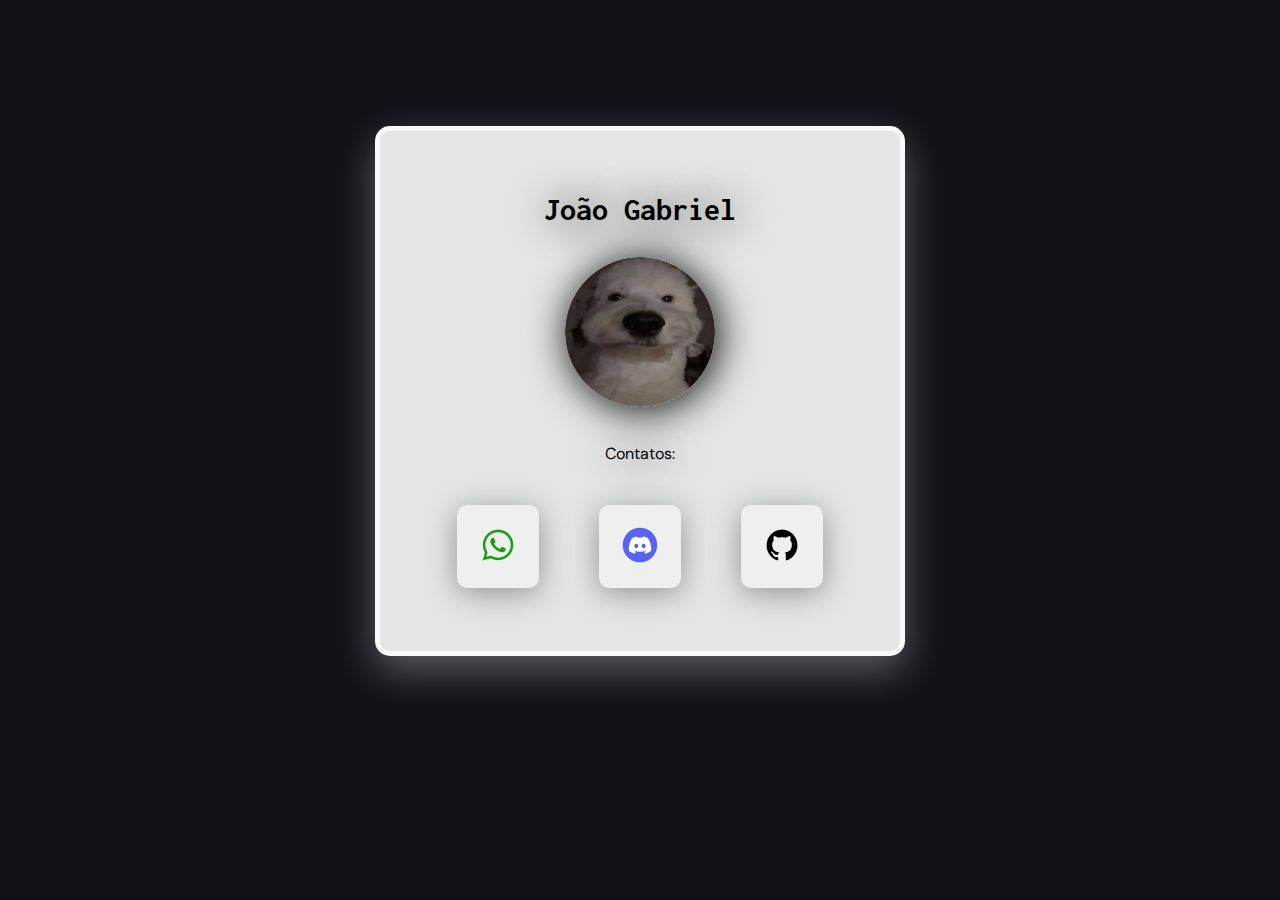
<file: pratica01/index.html>
<!DOCTYPE html>
<html lang="pt-br">
<head>
    <meta charset="UTF-8">
    <meta name="viewport" content="width=device-width, initial-scale=1.0">
    <title>Card</title>
    <link rel="stylesheet" href="style.css">
</head>
<body>
    <div class="main">
        <div class="card">
            <h1>João Gabriel</h1>
            <img src="imagens/dogcoreperfil.png" alt="Dogcore">
            <p>Contatos:</p>
            <div class="botoes">
                <button class="botaowhatsapp">
                    <a href="https://w.app/z1elvq" target="_blank"><img src="imagens/whatsapp.png" alt=""></a>
                </button>
                <button class="botaodiscord">
                    <a href="https://discord.com/invite/K6unvJbY" target="_blank"><img src="imagens/discord.png" alt=""></a>
                </button>
                <button class="botaogithub">
                    <a href="https://github.com/joaogabriel7845" target="_blank"><img src="imagens/github.png" alt=""></a>
                </button>
            </div>
        </div>
    </div>
</body>
</html>
</file>
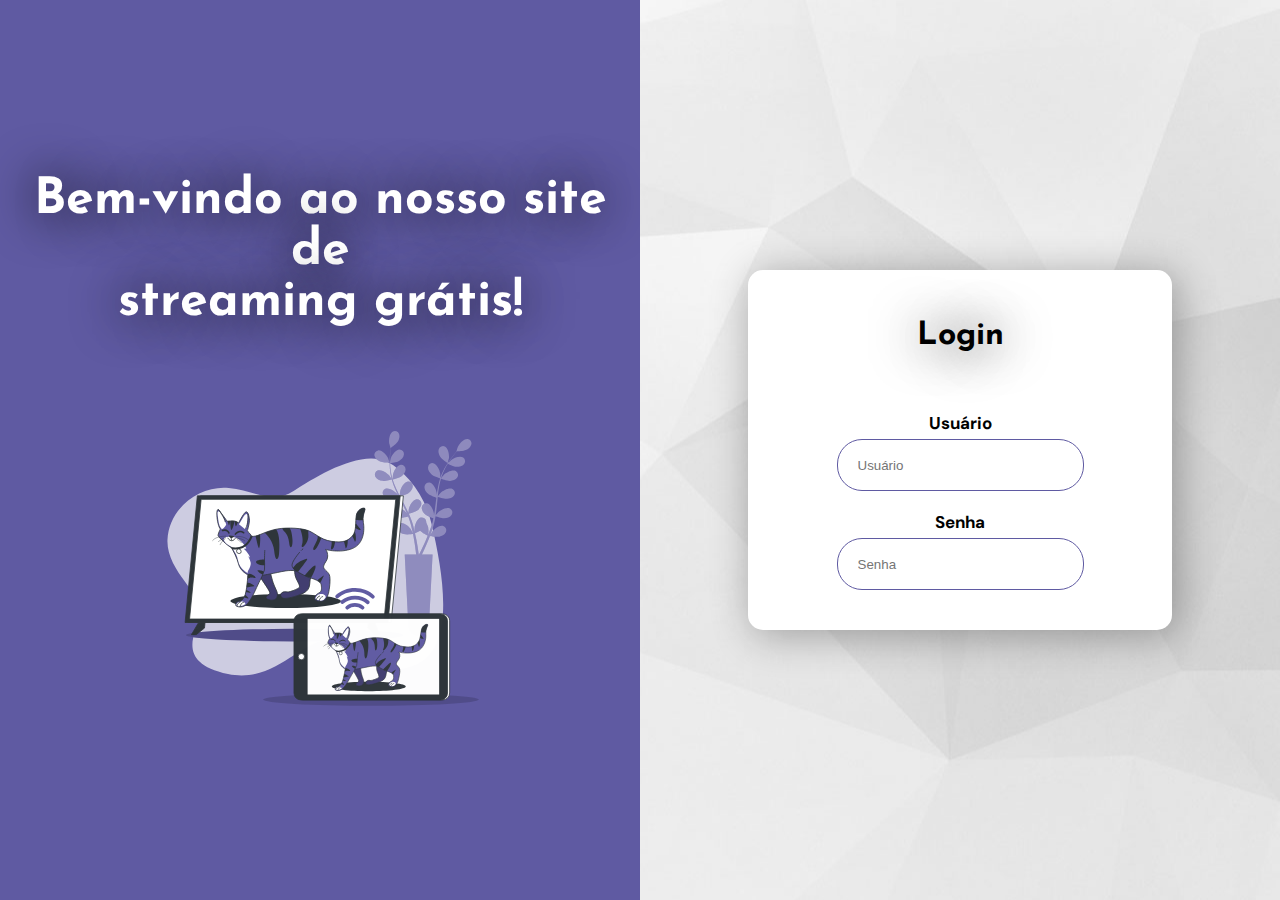
<file: pratica02/index.html>
<!DOCTYPE html>
<html lang="en">
<head>
    <meta charset="UTF-8">
    <meta name="viewport" content="width=device-width, initial-scale=1.0">
    <title>Login</title>
    <link rel="stylesheet" href="style.css">
</head>
<body>
    <div class="mainpag">
        <div class="leftlogin">
            <h1>Bem-vindo ao nosso site de <br>streaming grátis!<h1>
            <img src="animation.svg" class="img-leftlogin" alt="">
        </div>
        <div class="rightlogin">
            <div class="cardlogin">
                <h1>Login</h1>
                <div class="textfield">
                    <label for="usuario">Usuário</label>
                    <input type="text" name="usuario" placeholder="Usuário">
                </div>
                <div class="textfield">
                    <label for="usuario">Senha</label>
                    <input type="password" name="senha" placeholder="Senha">
                </div>
            </div>
        </div>
    </div>
</body>
</html>
</file>
<file: pratica01/style.css>
@import url('https://fonts.googleapis.com/css2?family=Montserrat:ital,wght@0,100..900;1,100..900&display=swap');
@import url('https://fonts.googleapis.com/css2?family=Inconsolata:wght@200..900&display=swap');
@import url('https://fonts.googleapis.com/css2?family=DM+Sans:ital,opsz,wght@0,9..40,100..1000;1,9..40,100..1000&display=swap');

body {
    background-color: #101218;
    font-family: 'dm sans';
    text-align: center;
}

.card {
    background-color: rgba(255, 255, 255, 0.89);
    width: 500px;
    height: 500px;
    max-width: 90%;
    border: 5px solid#ffffffc7;
    border-radius: 15px;
    margin: auto;
    margin-top: 10%;
    padding: 10px;
    box-shadow: 0px 15px 40px 0px #ffffff52;
}

.card > h1 {
    text-align: center;
    font-family: inconsolata, arial, helvetica;
    padding: 10px;
    padding-top: 30px;
    text-shadow: 2px 2px 40px;
}

.card > p {
    padding-top: 20px;
    text-shadow: 2px 2px 40px;
}

.card > img {
    display: block;
    margin: auto;
    box-shadow: 3px 3px 40px;
    border-radius: 50%;
}

.botaowhatsapp {
    margin: 25px;
    padding: 15px;
    padding-left: 16px;
    padding-right: 16px;
    border: none;
    border-radius: 10px;
    box-shadow: 0px 5px 30px rgba(0, 0, 0, 0.363); 
    transition: background-color 0.3s ease-in-out, box-shadow 0.3s ease-in-out, color 0.3s ease-in-out;
}

.botaowhatsapp:hover {
    background-color: #dbffdb6e;
    box-shadow: 2px 0px 50px 4px #00ff1552;
}

.botaodiscord {
    width: 82px;
    height: 83px;
    margin: 25px;
    border: none;
    border-radius: 10px;
    box-shadow: 0px 5px 30px rgba(0, 0, 0, 0.363); 
    transition: background-color 0.3s ease-in-out, box-shadow 0.3s ease-in-out, color 0.3s ease-in-out;
}

.botaodiscord:hover {
    background-color: rgba(184, 184, 255, 0.349);
    box-shadow: 2px 0px 50px 4px #0004ff52;
}

.botaogithub {
    margin: 25px;
    padding: 15px;
    padding-left: 16px;
    padding-right: 16px;
    border: none;
    border-radius: 10px;
    box-shadow: 0px 5px 30px rgba(0, 0, 0, 0.363); 
    transition: background-color 0.3s ease-in-out, box-shadow 0.3s ease-in-out, color 0.3s ease-in-out;
}

.botaogithub:hover {
    background-color: #0d11171a;
    box-shadow: 2px 0px 50px 4px #3875C2;
}

.botoes {
    display: flex;
    justify-content: center;
    gap: 10px;
}

@media (max-width: 360px), (max-width: 430px) {
    .card button {
        margin: 10px;
        margin-top: 30px;
        max-width: 360px;
        width: 60px;
        height:60px;
        display: flex;
        flex-direction: row;
        align-items: center;
        justify-content: center;
        padding: 5px;
    }
}
</file>
<file: pratica02/style.css>
@import url('https://fonts.googleapis.com/css2?family=Josefin+Sans:ital,wght@0,100..700;1,100..700&display=swap');
@import url('https://fonts.googleapis.com/css2?family=DM+Sans:ital,opsz,wght@0,9..40,100..1000;1,9..40,100..1000&display=swap');

* {
    margin: 0px;
    padding: 0px;
}

.mainpag {
    display: flex;
    height: 100vh;
}

.leftlogin {
    display: flex;
    justify-content: center;
    flex-direction: column;
    background-color: #5f5aa2;
    width: 50vw;
    height: 100vh;
    color: rgb(255, 255, 255);
}

.leftlogin > h1{
    font-size: 50px;
    font-family: Josefin Sans;
    padding-top: 50px;
    text-align: center;
    text-shadow: 0.5px 0.5px 50px black
}

.img-leftlogin {
    width: 60%;
}

.rightlogin {
    width: 50vw;
    height: 100vh;
    background-image: url('imagens/wallpaper004.jpg');
    background-position: right;
    display: flex;
    justify-content: center;
    align-items: center;
}

.cardlogin {
    background-color: rgb(255, 255, 255);
    border-radius: 15px;
    box-shadow: 5px 5px 40px 1px rgba(0, 0, 0, 0.315);
    width: 30vw;
    height: 25vw;
    display: flex;
    flex-direction: column;
    padding: 20px;
}

.cardlogin > h1 {
    font-family: Josefin Sans;
    text-align: center;
    padding-top: 30px;
    margin-bottom: 40px;
    text-shadow: 0.5px 0.5px 50px
}

.textfield {
    display: flex;
    flex-direction: column;
    align-items: center;
    font-family: DM Sans;
}

.textfield label {
    margin-bottom: 5px;
    margin-top: 20px;
    font-size: 17px;
    font-family: DM Sans;
    font-weight: bold;
}

.textfield input {
    border: 1px solid #5F5AA2;
    margin: auto;
    width: 25vh;
    height: 50px;
    border-radius: 25px;
    padding-left: 20px;
}
</file>
